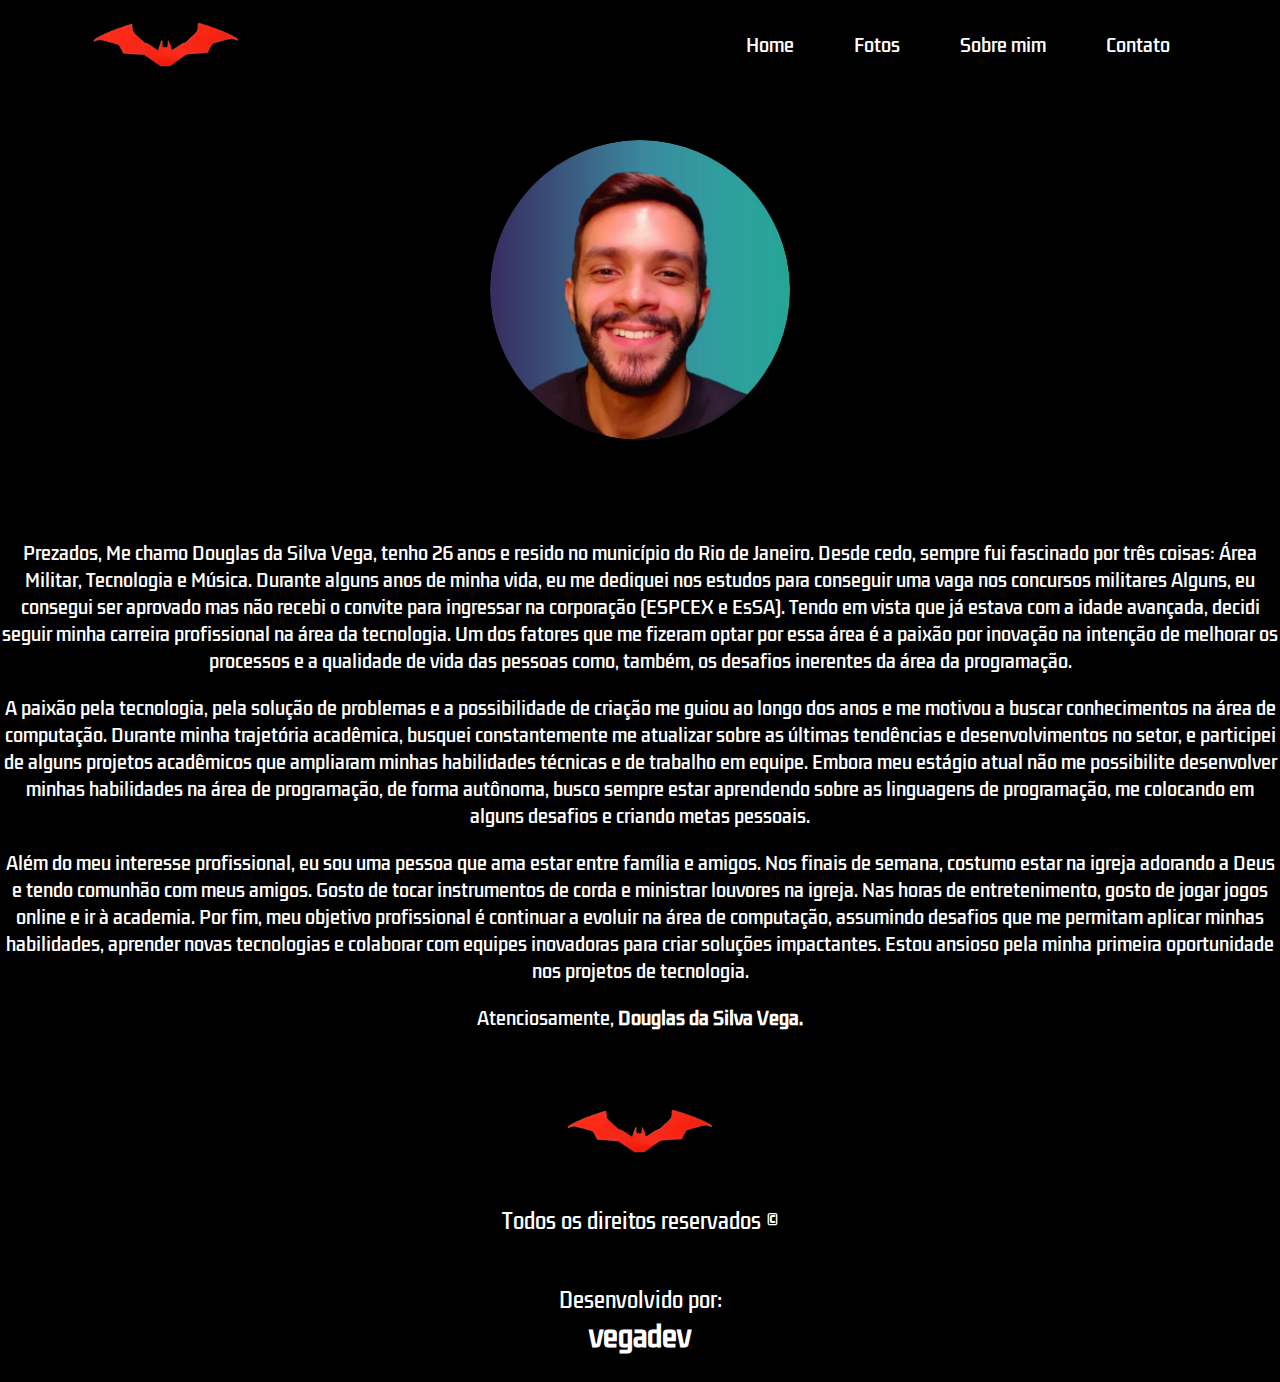
<file: Pages/aboutme.html>
<!DOCTYPE html>
<html lang="pt-br">

<head>
    <meta charset="UTF-8">
    <meta name="viewport" content="width=device-width, initial-scale=1.0">
    <title>Sobre mim | The Batman</title>
    <link rel="icon" href="../Midia/Logo.png" type="image/png">
    <link rel="stylesheet" href="../Styles/styles.css">
    <link rel="stylesheet" href="../Styles/aboutme.css">
</head>

<body>
    <header>
        <img id="logo" src="../Midia/Logo.png" />
        <nav class="navbar">
            <ul class="nav-links">
                <li><a href="./index.html">Home</a></li>
                <li><a href="./fotos.html">Fotos</a></li>
                <li><a href="./aboutme.html">Sobre mim</a></li>
                <li><a href="./contact.html">Contato</a></li>
            </ul>
            <!-- Icone do menu hamburguer -->
            <div class="hamburguer" id="hamburguer">
                &#9776;
            </div>
        </nav>
    </header>

    <div>
        <div class="aboutme-image"></div>
        <div class="aboutme-text">
            <p>
                Prezados,
                Me chamo Douglas da Silva Vega, tenho 26 anos e resido no município do Rio de Janeiro. Desde cedo,
                sempre fui fascinado por três coisas: Área Militar, Tecnologia e Música. Durante alguns anos de minha
                vida, eu me dediquei nos estudos para conseguir uma vaga nos concursos militares Alguns, eu consegui ser
                aprovado mas não recebi o convite para ingressar na corporação (ESPCEX e EsSA). Tendo em vista que já
                estava com a idade avançada, decidi seguir minha carreira profissional na área da tecnologia. Um dos
                fatores que me fizeram optar por essa área é a paixão por inovação na intenção de melhorar os processos
                e a qualidade de vida das pessoas como, também, os desafios inerentes da área da programação.
            </p>
            <p>
                A paixão pela tecnologia, pela solução de problemas e a possibilidade de criação me guiou ao longo dos
                anos e me motivou a buscar conhecimentos na área de computação. Durante minha trajetória acadêmica,
                busquei constantemente me atualizar sobre as últimas tendências e desenvolvimentos no setor, e
                participei de alguns projetos acadêmicos que ampliaram minhas habilidades técnicas e de trabalho em
                equipe. Embora meu estágio atual não me possibilite desenvolver minhas habilidades na área de
                programação, de forma autônoma, busco sempre estar aprendendo sobre as linguagens de programação, me
                colocando em alguns desafios e criando metas pessoais.
            </p>
            <p>   
                Além do meu interesse profissional, eu sou uma pessoa que ama estar entre família e amigos. Nos finais
                de semana, costumo estar na igreja adorando a Deus e tendo comunhão com meus amigos. Gosto de tocar
                instrumentos de corda e ministrar louvores na igreja. Nas horas de entretenimento, gosto de jogar jogos
                online e ir à academia. Por fim, meu objetivo profissional é continuar a evoluir na área de computação,
                assumindo desafios que me permitam aplicar minhas habilidades, aprender novas tecnologias e colaborar
                com equipes inovadoras para criar soluções impactantes. Estou ansioso pela minha primeira oportunidade
                nos projetos de tecnologia.
            </p>
            <p>
                Atenciosamente, <b>Douglas da Silva Vega.</b>
            </p>
        </div>
    </div>

    <footer>
        <img style="object-fit: contain;" id="logo" src="../Midia/Logo.png" />
        <span>Todos os direitos reservados ©</span>
        <span>Desenvolvido por: <b class="vegadev">vegadev</b> </span>

        <nav class="footer-navigation">
            <ul class="footer-list">
                <li><a href="./index.html">Home</a></li>
                <li><a href="./contact.html">Contato</a></li>
                <li><a href="./fotos.html">Fotos</a></li>
                <li><a href="./coments.html">Comentários</a></li>
            </ul>
        </nav>
    </footer>

    <script>
        const hamburger = document.getElementById('hamburguer');
        const navLinks = document.querySelector('.nav-links');

        // Função para alternar o menu de navegação
        hamburger.addEventListener('click', () => {
            navLinks.classList.toggle('active');
        });

        // Função para lidar com o redimensionamento da tela
        window.addEventListener('resize', () => {
            if (window.innerWidth > 768) {
                // Fecha o menu de navegação e esconde o ícone do hambúrguer
                navLinks.classList.remove('active');
                hamburger.style.visibility = 'hidden';
            } else {
                hamburger.style.visibility = 'visible'; // Mostra o ícone do hambúrguer em telas pequenas
            }
        });

        // Inicializa a visibilidade do ícone do hambúrguer
        if (window.innerWidth > 768) {
            hamburger.style.visibility = 'hidden';
        } else {
            hamburger.style.visibility = 'visible';
        }
    </script>

</body>

</html>
</file>
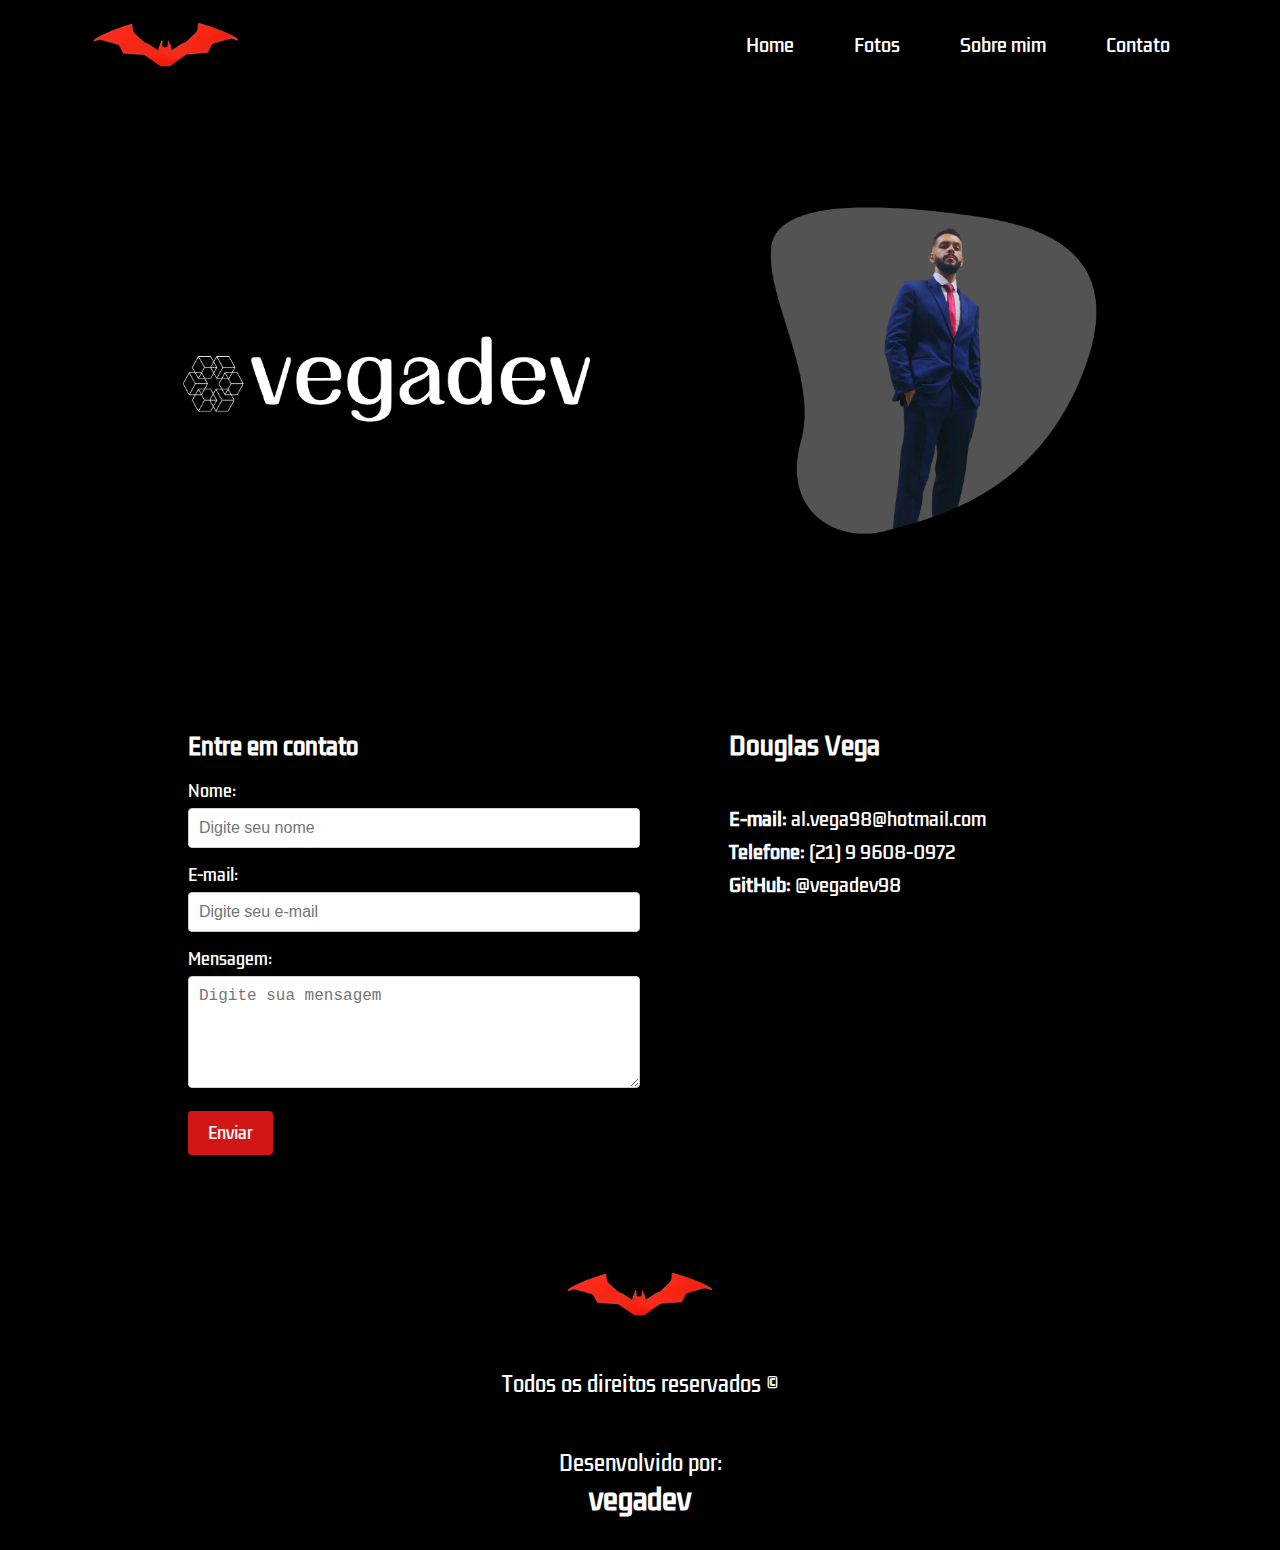
<file: Pages/contact.html>
<!DOCTYPE html>
<html lang="pt-br">

<head>
    <meta charset="UTF-8">
    <meta name="viewport" content="width=device-width, initial-scale=1.0">
    <title>Contatos | The Batman</title>
    <link rel="icon" href="../Midia/Logo.png" type="image/png">
    <link rel="stylesheet" href="../Styles/styles.css">
    <link rel="stylesheet" href="../Styles/contact.css">
</head>

<body>
    <header>
        <img id="logo" src="../Midia/Logo.png" />
        <nav class="navbar">
            <ul class="nav-links">
                <li><a href="./index.html">Home</a></li>
                <li><a href="./fotos.html">Fotos</a></li>
                <li><a href="./aboutme.html">Sobre mim</a></li>
                <li><a href="./contact.html">Contato</a></li>
            </ul>
            <!-- Icone do menu hamburguer -->
            <div class="hamburguer" id="hamburguer">
                &#9776;
            </div>
        </nav>
    </header>

    <div class="banner-vegadev"></div>
    <div class="contact-container">
        <div class="contact-info">
            <h2>Douglas Vega</h2>
            <p><strong>E-mail:</strong> al.vega98@hotmail.com</p>
            <p><strong>Telefone:</strong> (21) 9 9608-0972</p>
            <p><strong>GitHub:</strong> @vegadev98</p>
        </div>

        <div class="contact-form">
            <h3>Entre em contato</h3>
            <form action="#" method="post">
                <label for="name">Nome:</label>
                <input type="text" id="name" name="name" placeholder="Digite seu nome" required>

                <label for="email">E-mail:</label>
                <input type="email" id="email" name="email" placeholder="Digite seu e-mail" required>

                <label for="message">Mensagem:</label>
                <textarea id="message" name="message" rows="5" placeholder="Digite sua mensagem" required></textarea>

                <button type="submit">Enviar</button>
            </form>
        </div>
    </div>

    <footer>
        <img style="object-fit: contain;" id="logo" src="../Midia/Logo.png" />
        <span>Todos os direitos reservados ©</span>
        <span>Desenvolvido por: <b class="vegadev">vegadev</b> </span>

        <nav class="footer-navigation">
            <ul class="footer-list">
                <li><a href="./index.html">Home</a></li>
                <li><a href="./contact.html">Contato</a></li>
                <li><a href="./fotos.html">Fotos</a></li>
                <li><a href="./coments.html">Comentários</a></li>
            </ul>
        </nav>
    </footer>

    <script>
        const hamburger = document.getElementById('hamburguer');
        const navLinks = document.querySelector('.nav-links');

        // Função para alternar o menu de navegação
        hamburger.addEventListener('click', () => {
            navLinks.classList.toggle('active');
        });

        // Função para lidar com o redimensionamento da tela
        window.addEventListener('resize', () => {
            if (window.innerWidth > 768) {
                // Fecha o menu de navegação e esconde o ícone do hambúrguer
                navLinks.classList.remove('active');
                hamburger.style.visibility = 'hidden';
            } else {
                hamburger.style.visibility = 'visible'; // Mostra o ícone do hambúrguer em telas pequenas
            }
        });

        // Inicializa a visibilidade do ícone do hambúrguer
        if (window.innerWidth > 768) {
            hamburger.style.visibility = 'hidden';
        } else {
            hamburger.style.visibility = 'visible';
        }
    </script>

</body>

</html>
</file>
<file: Styles/styles.css>
@import url('https://fonts.googleapis.com/css2?family=Kdam+Thmor+Pro&display=swap');

:root {
    --primary-color: #000;
    --second-color: #d21617;
    --third-color: #fff;
    --fourt-color: #5a5a5a;
}

* {
    margin: 0;
    padding: 0;
    text-decoration: none;
    list-style: none;
    box-sizing: border-box;
}

body {
    background-color: var(--primary-color);
    font-size: 20px;
}

header {
    background-color: var(--primary-color);
    height: 90px;
    display: flex;
    justify-content: space-around;
    align-items: center;
    position: relative;
}

nav {
    width: 60%;
}

.navbar {
    display: flex;
    justify-content: space-between;
    align-items: center;
    padding: 15px 20px;
    color: var(--third-color);
}

.navbar .nav-links {
    list-style-type: none;
    margin: 0;
    padding: 0;
    display: flex;
    justify-content: flex-end;
    /* Coloca os itens à direita */
    /* margin-left: auto; Garantir que a lista de links esteja à direita */
    gap: 40px;
}



.navbar .nav-links li {
    margin-left: 20px;
}

.navbar .nav-links li a {
    color: var(--third-color);
    text-decoration: none;
    font-size: 18px;
}

.navbar .nav-links li a:hover {
    color: var(--second-color);
    transition: 2s;
}

.navbar .nav-links.active {
    display: flex;
}

/* Ícone do menu hamburguer */
.hamburguer {
    display: none;
    font-size: 30px;
    cursor: pointer;
    position: absolute;
    /* Fixo à direita */
    right: 20px;
    /* Alinhado à direita */
    top: 20px;
    /* Distância do topo */
    color: var(--third-color);

}

.hamburguer:hover {
    color: var(--second-color);
    transition: 2s;
}

ul {
    display: flex;
    width: 100%;
    justify-content: space-between;
}

li {
    list-style: none;
    color: var(--third-color);
    cursor: pointer;
    font-size: 19px;
    font-family: "Kdam Thmor Pro", sans-serif;
}

#logo {
    width: 150px;
    height: auto;
}

footer {
    height: 300px;
    margin-top: 50px;
    display: flex;
    flex-direction: column;
    align-items: center;
    justify-content: space-around;
}

span {
    color: var(--third-color);
    font-family: "Kdam Thmor Pro", sans-serif;
}

.footer-navigation {
    display: none;
}

.footer-list {
    display: flex;
    flex-direction: column;
    align-items: center;
}

.vegadev {
    font-size: 27px;
    display: flex;
    justify-content: center;
}

.vegadev:hover {
    color: var(--second-color);
}

@media (max-width: 768px) {
    .navbar .nav-links {
        display: none;
        flex-direction: column;
        width: 100%;
        background-color: var(--primary-color);
        position: absolute;
        top: 90px;
        left: 0;
        padding: 10px 0;
    }

    .navbar .nav-links.active {
        display: flex;
    }

    .navbar .nav-links li {
        text-align: center;
        margin: 10px 0;
    }

    .hamburguer {
        display: block;
        visibility: visible;
    }

    .footer-navigation {
        display: block;
    }

    nav {
        display: none;
    }
}

@media (min-width: 769px) {
    .hamburguer {
        display: none;
        /* Esconde o ícone em telas grandes */
    }

}
</file>
<file: Styles/aboutme.css>
.aboutme-image {
    width: 300px;
    height: 300px;
    background-image: url('../Midia/aboutme-image.jpg');
    background-size: cover;
    background-position: center;
    border-radius: 50%;
    margin: 0 auto;
    margin-top: 50px;
    margin-bottom: 100px;
    display: block;
    box-shadow: 0 4px 8px rgba(0, 0, 0, 0.2);
}

.aboutme-text p{
    font-family: 'Kdam Thmor Pro', sans-serif;
    color: var(--third-color);
    font-size: 18px;
    text-align: center;
    margin: 20px auto 40px auto;
    margin-bottom: 20px;
    max-width: 1500px;
    line-height: 1.5;
}
</file>
<file: Styles/contact.css>
.banner-vegadev {
    background-image: url('../Midia/vegadev-banner\ \(2\).png');
    background-size: cover;
    background-position: center;
    width: 100%;
    height: 600px;
}

.contact-container {
    display: flex;
    justify-content: space-between;
    align-items: baseline;
    flex-direction: row-reverse;
    width: 80%;
    max-width: 1200px;
    background-color: var(--fourth-color);
    border-radius: 8px;
    padding: 20px;
    box-sizing: border-box;
    margin: 0 auto;
}

.contact-info {
    width: 45%;
    margin-right: 20px;
}

.contact-info h2 {
    font-size: 24px;
    margin-bottom: 40px;
    color: var(--third-color);
    font-family: 'Kdam Thmor Pro', sans-serif;
    margin-left: 60px;
}

.contact-info p {
    font-size: 18px;
    margin-bottom: 5px;
    color: var(--third-color);
    font-family: 'Kdam Thmor Pro', sans-serif;
    margin-left: 60px;
    margin-top: 5px;
}

.contact-form {
    width: 50%;
    margin-left: 20px;
    background: var(--fourth-color);
    padding: 20px;
    border-radius: 8px;
    box-shadow: 0 2px 4px rgba(0, 0, 0, 0.1);
    color: var(--third-color);
    font-family: 'Kdam Thmor Pro', sans-serif;
}

.contact-form h3 {
    font-size: 22px;
    margin-bottom: 15px;
}

.contact-form label {
    display: block;
    font-size: 16px;
    margin-bottom: 5px;
}

.contact-form input,
.contact-form textarea {
    width: 100%;
    padding: 10px;
    margin-bottom: 15px;
    border: 1px solid #ccc;
    border-radius: 4px;
    font-size: 16px;
}

.contact-form button {
    background-color: #d21617;
    color: var(--third-color);
    border: none;
    padding: 10px 20px;
    font-size: 16px;
    border-radius: 4px;
    cursor: pointer;
    transition: background-color 0.3s;
    color: var(--third-color);
    font-family: 'Kdam Thmor Pro', sans-serif;
}

.contact-form input:focus,
.contact-form textarea:focus {
    border-color: #d21617;
    /* Altera a cor da borda ao focar */
    box-shadow: 0 0 5px rgba(210, 22, 23, 0.5);
    /* Adiciona um leve brilho */
}

.contact-form button:hover {
    background-color: #a50f12;
}
</file>
